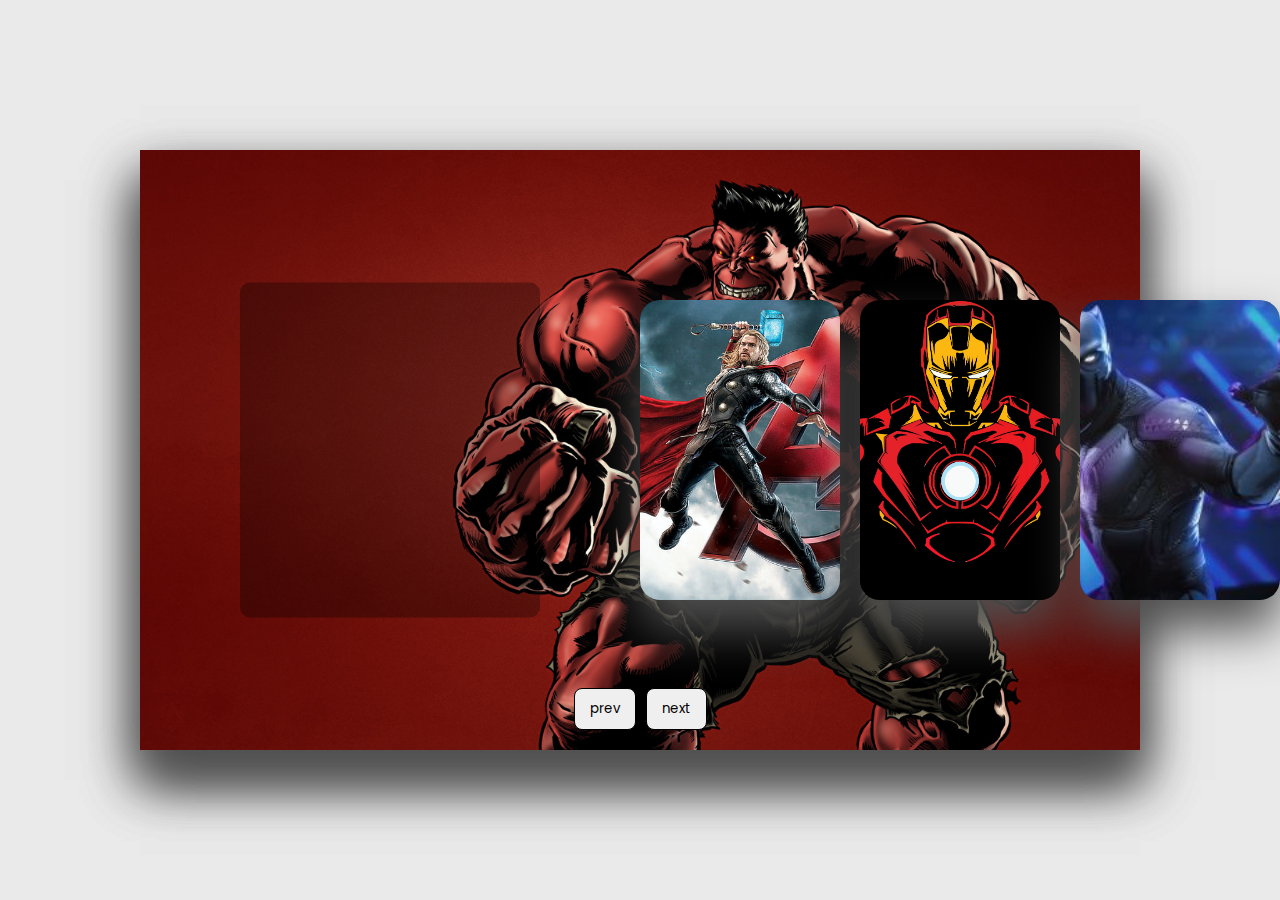
<file: Avengers - Slider/index.html>
<!DOCTYPE html>
<html lang="en">
<head>
    <meta charset="UTF-8">
    <meta name="viewport" content="width=device-width, initial-scale=1.0">
    <link rel="stylesheet" href="style.css">
    <title>Avengers</title>
</head>
<body>
    <div class="container">
        <div class = "slide">
            <div class = "item" style = "background-image: url(images/spiderman.jpg);">
                <div class = "content">
                    <div class = "name">spiderman</div>
                    <div class = "des">
                        A friendly neighborhood superhero who was just minding his own business until a spider said “nah bro, you’re special.”
Now he swings between buildings, fights villains with serious anger issues, cracks jokes in life-threatening situations, and still struggles to pay rent.
Powers include wall-climbing, spider-sense, web-slinging… and maximum procrastination when homework is due.
                    </div>
                    <button>See More</button>
                </div> 
            </div>

            <div class = "item" style = "background-image: url(images/hulk.jpg);">
                <div class = "content">
                    <div class = "name">Red Hulk</div>
                    <div class = "des">
                        A scientist who got angry, turned red, and decided shirts are optional forever.
                        Strong enough to smash mountains, calm enough to never calm down, and powered by pure rage + bad temper management.
                    </div>
                    <button>See More</button>
                </div> 
            </div>

            <div class = "item" style = "background-image: url(images/thor.jpg);">
                <div class = "content">
                    <div class = "name">Thor</div>
                    <div class = "des">
                        A god who controls thunder, swings a magical hammer, and still needed character development to understand humility.
Solves most problems by yelling, summoning lightning, and asking, “Is this friend or enemy?”
                    </div>
                    <button>See More</button>
                </div> 
            </div>

            <div class = "item" style = "background-image: url(images/ironman.png);">
                <div class = "content">
                    <div class = "name">IronMan</div>
                    <div class = "des">
                        A billionaire genius who saw a problem and said, “I’ll fix this with technology… and sarcasm.”
Built a flying metal suit, saved the world multiple times, and still couldn’t stop upgrading his armor like it’s a side project at 3 AM.
                    </div>
                    <button>See More</button>
                </div> 
            </div>

            <div class = "item" style = "background-image: url(images/black\ panther.jpg);">
                <div class = "content">
                    <div class = "name">Black Panther</div>
                    <div class = "des">
                        King, warrior, genius, and the only Avenger who runs a nation more advanced than Silicon Valley.
Fights with style, strategy, and the confidence of someone who actually read the terms and conditions.
                    </div>
                    <button>See More</button>
                </div> 
            </div>

            <div class = "item" style = "background-image: url(images/captain.jpg);">
                <div class = "content">
                    <div class = "name">Captain America</div>
                    <div class = "des">
                        A super-soldier powered by patriotism, discipline, and a shield that ignores all laws of physics.
Believes in doing the right thing—even when the entire internet disagrees.
                    </div>
                    <button>See More</button>
                </div> 
            </div>
        </div>
        <div class = "button"> 
            <button class = "prev">prev</button><button class = "next">next</button>
        </div>
    </div>
    <script src="script.js"></script>
</body>
</html>
</file>
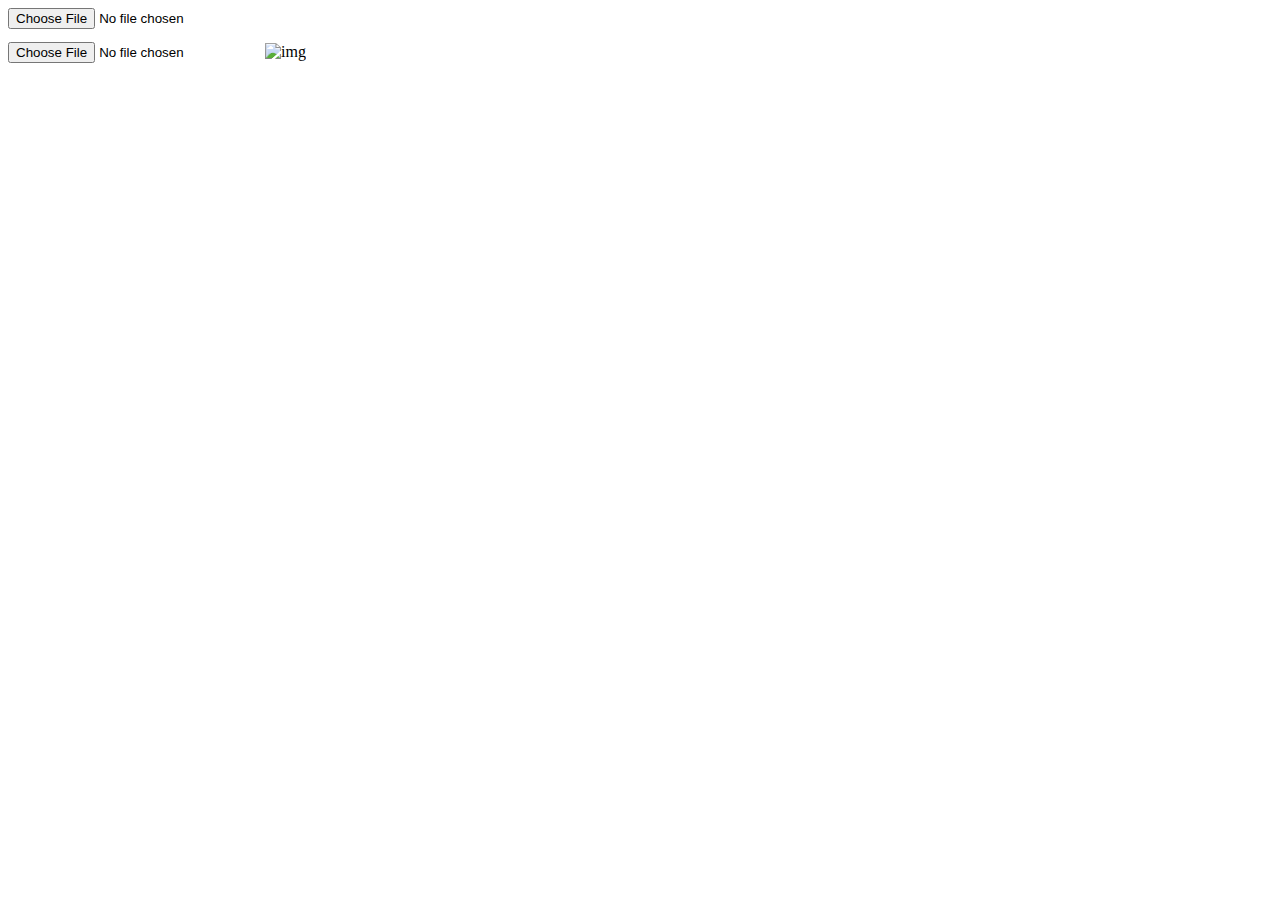
<file: File Reader API/index.html>
<!DOCTYPE html>
<html lang="en">
<head>
    <meta charset="UTF-8">
    <meta name="viewport" content="width=device-width, initial-scale=1.0">
    <title>File Reader API</title>
</head>
<body>
    <input type = "file" id = "textfile">
    <pre class = "content1"></pre>
    <input type = "file" accept = "image/*" id = "imagefile">
    <img class = "content2" alt = "img" width = "300" height="200"></img>
    <script>
        let txtInput = document.querySelector('#textfile');
        let imgInput = document.querySelector('#imagefile')
        let outputEle1 = document.querySelector('.content1');
        let outputEle2 = document.querySelector('.content2');

        txtInput.addEventListener('change', () => {
            let file = txtInput.files[0];
            let fr = new FileReader();
            fr.readAsText(file);
            fr.onload = () => {
                outputEle1.textContent = fr.result;
            };
        });

        imgInput.addEventListener('change', () =>{
            let file = imgInput.files[0];
            let fr = new FileReader();
            fr.readAsDataURL(file);
            fr.onload = () =>{
                outputEle2.src = fr.result;
            };
        });
    </script>
</body>
</html>
</file>
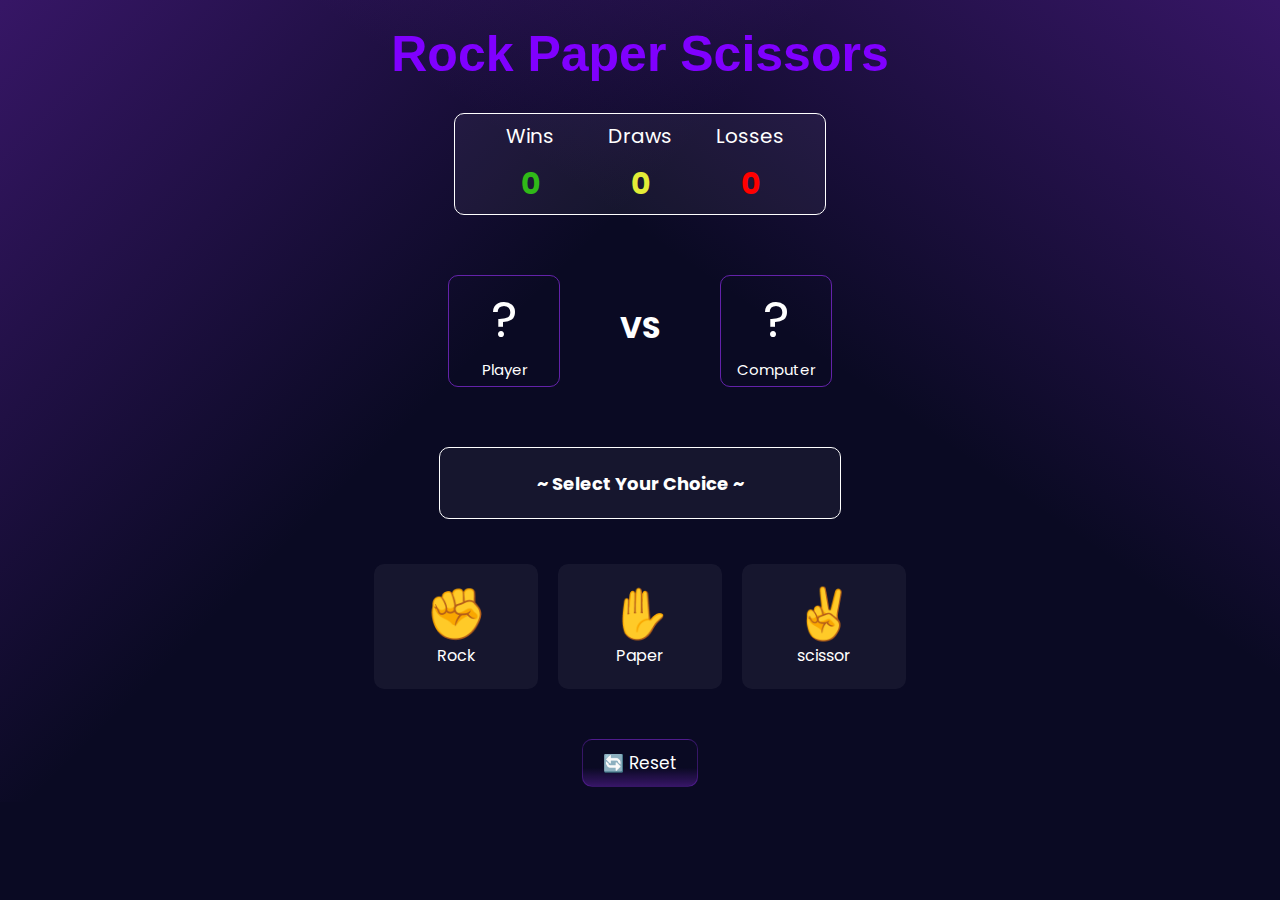
<file: RockPaperScissors/index.html>
<!DOCTYPE html>
<html lang="en">
<head>
    <meta charset="UTF-8">
    <meta name="viewport" content="width=device-width, initial-scale=1.0">
    <title>Rock Paper Scissors Game</title>
    <link rel="stylesheet" href="style.css">
    <link href="https://fonts.googleapis.com/css2?family=Poppins:wght@400;600&display=swap" rel="stylesheet">
</head>
<body>
    <h1 class="heading">Rock Paper Scissors</h1>
    <div class="score-board">
        <div class="card">
            <div class="label" id="win">Wins</div>
            <div class="win-score" >0</div>
        </div>
        <div class="card">
            <div class="label" id="draw">Draws</div>
            <div class="draw-score" >0</div>
        </div>
        <div class="card">
            <div class="label" id="loss">Losses</div>
            <div class="loss-score" >0</div>
        </div>
    </div>
    <div class="live">
        <div class="chosen" >
            <div id="player">?</div>
            <div class="name">Player</div>
        </div>
        <div class="vs">VS</div>
        <div class="chosen">
            <div id="computer">?</div>
            <div class="name">Computer</div>
        </div>
    </div>

    <div class="result">~  Select Your Choice  ~</div>

    <div class="choice-container">
        <div class="choice" id="rock">
            <div class="emoji">✊</div>
            <div class="object">Rock</div>
        </div>
        <div class="choice" id="paper">
            <div class="emoji">✋</div>
            <div class="object">Paper</div>
        </div>
        <div class="choice" id="scissor">
            <div class="emoji">✌️</div>
            <div class="object">scissor</div>
        </div>
    </div>

    <button class="reset"> 🔄 Reset</button>

    <script src="script.js"></script>
</body>
</html>
</file>
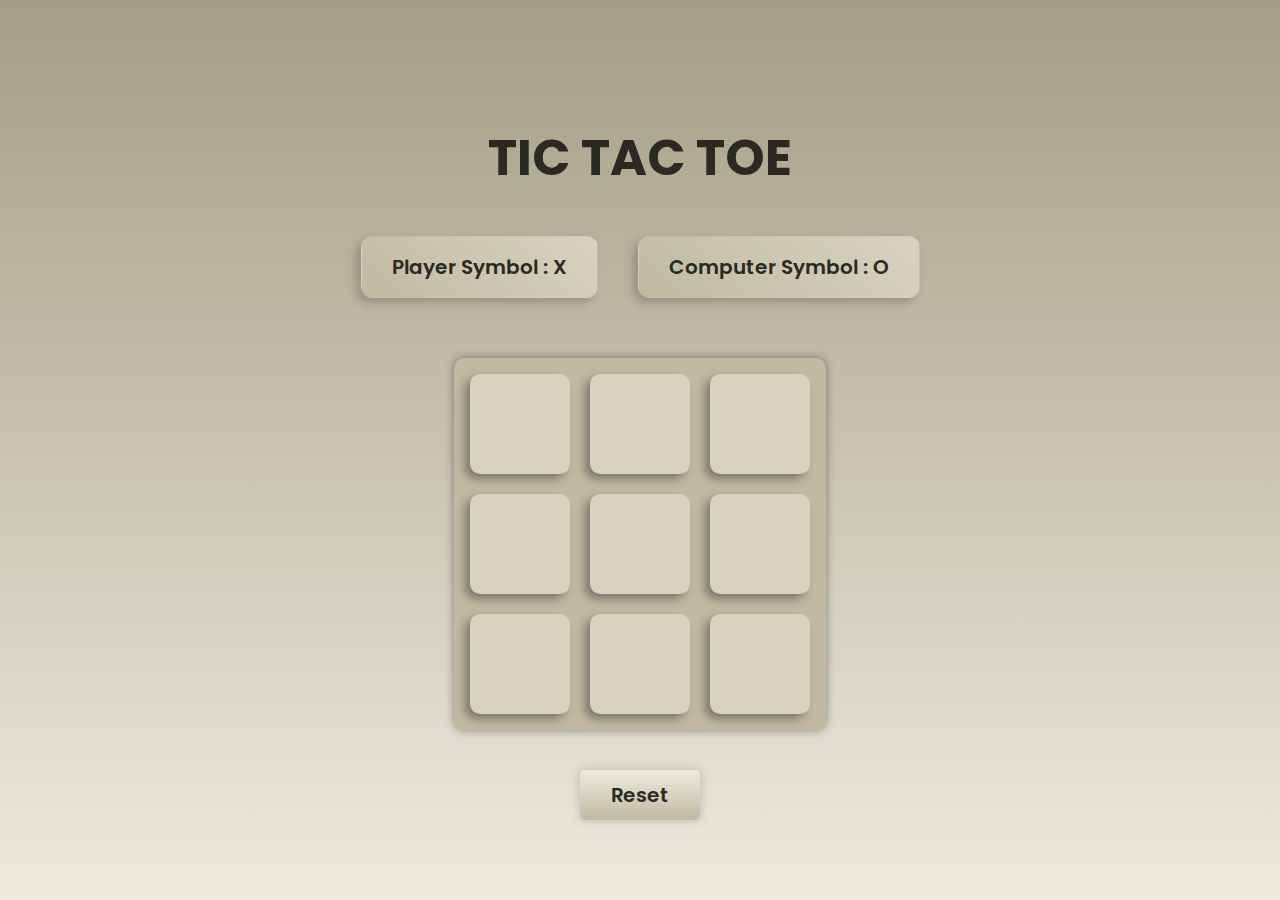
<file: Tic-Tac-Toe/TTT.html>
<!DOCTYPE html>
<html lang="en">
<head>
    <meta charset="UTF-8">
    <meta name="viewport" content="width=device-width, initial-scale=1.0">
    <title>Tic-Tac-Toe</title>
    <link href="https://fonts.googleapis.com/css2?family=Poppins&display=swap" rel="stylesheet">
    <link rel="stylesheet" href="TTT.css">
</head>
<body>
    <h1 class="heading">TIC TAC TOE </h1>
    <div class="display">
        <div class="board">
            <div class="information" id="player">Player Symbol : X</div>
        </div>
        <div class="board">
            <div class="information" id="computer">Computer Symbol : O</div>
        </div>
    </div>
    <div class="container">
        <div class="box" id="0"></div>
        <div class="box" id="1"></div>
        <div class="box" id="2"></div>
        <div class="box" id="3"></div>
        <div class="box" id="4"></div>
        <div class="box" id="5"></div>
        <div class="box" id="6"></div>
        <div class="box" id="7"></div>
        <div class="box" id="8"></div>
    </div>
    <button class="btn">Reset</button>

    <script src="TTT.js"></script>
</body>
</html>
</file>
<file: Avengers - Slider/style.css>
@import url('https://fonts.googleapis.com/css2?family=Poppins:ital,wght@0,100;0,200;0,300;0,400;0,500;0,600;0,700;0,800;0,900;1,100;1,200;1,300;1,400;1,500;1,600;1,700;1,800;1,900&display=swap');

*{
    font-family: "Poppins", sans-serif;
    margin: 0;
    padding: 0;
    box-sizing: border-box;
}

body{
    background-color: #eaeaea;
    overflow: hidden;
}

.container{
    position:absolute;
    top: 50%;
    left: 50%;
    transform: translate(-50%, -50%);
    width: 1000px;
    height: 600px;
    background: #f5f5f5;
    box-shadow: 0 30px 50px #dbdbdb;
}

.container .slide .item{
    width: 200px;
    height: 300px;
    position: absolute;
    top: 50%;
    transform: translate(0, -50%);
    border-radius: 20px;
    box-shadow: 0 30px 50px #505050;
    background-position: 50% 50%;
    background-size: cover;
    display: inline-block;
    transition: 0.5s;
}

.slide .item:nth-child(1),
.slide .item:nth-child(2){
    top :0;
    left: 0;
    transform: translate(0,0);
    border-radius: 0;
    width: 100%;
    height: 100%;
}

.slide .item:nth-child(3){
    left: 50%;
}

.slide .item:nth-child(4){
    left: calc(50% + 220px);
}

.slide .item:nth-child(5){
    left: calc(50% + 440px);
}

.slide .item:nth-child(n+6){
    left: calc(50% + 660px);
    opacity: 0;
}

.item .content{
    position: absolute;
    top: 50%;
    left: 100px;
    width: 300px;
    text-align: left;
    color: #eee;
    transform: translate(0, -50%);
    font-family: system-ui;
    display: none;
    padding: 15px;
    border-radius: 10px;
    background-color: rgba(0, 0, 0, 0.3);
}

.content button:hover{
    color: #ffffff;
    background-color: red;
}

.slide .item:nth-child(2) .content{
    display: block;
}

.content .name{
    font-size: 40px;
    text-transform: uppercase;
    font-weight: bold;
    opacity: 0;
    animation: animate 1s ease-in-out 1 forwards;
}

.content .des{
    margin-top: 10px;
    margin-bottom: 20px;
    opacity: 0;
    animation: animate 1s ease-in-out 1 forwards;
}

.content button{
    padding: 10px 20px;
    border: 0;
    cursor: pointer;
    opacity: 0;
    animation: animate 1s ease-in-out 1 forwards;
}

.button{
    width: 100%;
    text-align: center;
    position: absolute;
    bottom: 20px;
}

.button button{
    padding: 10px 15px;
    border-radius: 8px;
    border: none;
    cursor: pointer;
    margin: 0 5px;
    border: 1px solid #000;
    transition: 0.3s;
}

.button button:hover{
    background: red;
    color: #fff;
}

@keyframes animate{
    from{
        opacity: 0;
        transform: translate(0, 100px);
        filter: blur(33px);
    }

    to{
        opacity: 1;
        transform: translate(0);
        filter: blur(0);
    }
}
</file>
<file: RockPaperScissors/style.css>
*{
    margin: 0;
    padding: 0;
}

body{
    font-family:  sans-serif;
    background: linear-gradient(215deg,rgba(121, 40, 202, 0.4),transparent 40%),
     linear-gradient(135deg,rgba(121, 40, 202, 0.4), transparent 40%),#0a0a23;
    background-repeat: no-repeat;
    color: white;
    display: flex;
    flex-direction: column;
    align-items: center;
    justify-content: center;
}

h1{
     margin:25px 0 20px ;
     font-size: 50px;
     font-family: 'Segoe UI', Tahoma, Geneva, Verdana, sans-serif;
     color:   rgb(128, 0, 255);
}
.score-board{
    margin:10px;
    padding: 10px 20px;
    display: flex;
    align-items: center;
    justify-content: center;
    border: 0.01px solid ;
    border-radius: 10px;
    background: rgba(255, 255, 255, 0.05); /* translucent */
  

}
.card{
    padding: 30px 40px;
    border-radius: 10px;
    height: 20px;
    width: 30px;
    display: flex;
    flex-direction: column;
    align-items: center;
    justify-content: center;

}
.label{
    font-family: 'Poppins', sans-serif;
    font-size: 20px;
    padding-bottom: 5px;
}

.win-score{
    color: #30b918;
    font-family: 'Poppins', sans-serif;
    font-weight: bold;
    font-size: 30px;
    padding-top: 5px;
}
.draw-score{
    color: rgb(227, 236, 55);
    font-family: 'Poppins', sans-serif;
    font-weight: bold;
    font-size: 30px;
    padding-top: 5px;
}
.loss-score{
    color: red;
    font-family: 'Poppins', sans-serif;
    font-weight: bold;
    font-size: 30px;
    padding-top: 5px;
}
.live{
    margin: 15px;
    padding: 20px;
    display: flex;
}
.name{
    font-size: 15px;
}
.chosen{
    margin:15px;
    padding: 40px 40px;
    border-radius: 10px;
    font-size: 50px;
    height: 30px;
    width: 30px;
    border: 1px solid rgba(121, 40, 202,0.8) ;
    display: flex;
    flex-direction: column;
    align-items: center;
    justify-content: center;
    font-family: 'Poppins', sans-serif;
}

.vs{
    font-family: 'Poppins', sans-serif;
    margin:15px;
    padding: 30px 30px;
    font-size: 30px;
    font-weight: 700;

}

.result{
    font-family: 'Poppins', sans-serif;
    font-weight: bold;
    font-size: 18px;
    margin:10px;
    padding: 20px 50px;
    height: 30px;
    width: 300px;
    display: flex;
    align-items: center;
    justify-content: center;
    border: 1px solid ;
    border-radius: 10px;
    background: rgba(255, 255, 255, 0.05);
}
.choice-container{
    margin:15px;
    padding: 20px;
    display: flex;
}

.choice{
    margin: 0 10px;
    padding: 20px 50px;
    border-radius: 10px;
    display: flex;
    flex-direction: column;
    align-items: center;
    justify-content: center;
    background: rgba(255, 255, 255, 0.05);
    border: 1px solid transparent;
    transition: all 0.3s ease;
}
.choice:hover{
    border: 1px solid rgba(121, 40, 202);
    border-radius: 10px;
    background: rgba(121, 40, 202, 0.4); /* translucent */
    transform: translateY(-5px);
    cursor: pointer;
}
.object{
    font-family: 'Poppins', sans-serif;
}
.emoji{
    font-size: 50px;
}

.reset{
    font-family: 'Poppins', sans-serif;
    font-size: 17px;
    margin:15px;
    padding: 10px 20px;
    display: flex;
    border: 1px solid rgba(121, 40, 202, 0.4);
    border-radius: 10px;
    background: linear-gradient(360deg,rgba(121, 40, 202, 0.4),transparent 40%);
    color: white;
    transition: all 0.3s ease;
}
.reset:hover{
cursor: pointer;
transform: translateY(-3px);
}
</file>
<file: Tic-Tac-Toe/TTT.css>
*{
    margin:0 ;
    padding: 0;
    font-family: 'Poppins', sans-serif;

}

html,body{
    height: 100%;
    display: flex;
    align-items: center;
    justify-content: center;
    flex-direction: column;
    background: linear-gradient(to bottom, #A59D84, #ECEBDE);
    background-repeat: no-repeat;
    background-size: cover;
    
}
.heading{
    margin: 40px 20px 20px;
    font-size: 50px;
    font-family: 'poppins', sans-serif;
    color: #2b2923;
}
.display{
    margin: 0px 20px 40px;
    display: flex;
    align-items: center;
    justify-content: center;
}
.information{
    margin: 20px;
    padding: 15px 30px;
    border: 1px solid transparent;
    border-radius: 12px;
    box-shadow: -5px 5px 10px rgba(0, 0, 0, 0.2);
    font-size: 20px;
    font-weight: 600;
    background: linear-gradient(45deg,#C1BAA1, #D7D3BF );
    color: #2b2923;
}

.container{
    background-color: #C1BAA1;
    display: flex;
    flex-wrap: wrap;
    justify-content: center;
    align-items: center;
    width: 360px;
    padding: 5px;
    border: 1px solid transparent;
    box-shadow: 0px 0px 10px rgba(0, 0, 0, 0.4);
    border-radius: 10px;
}
.box{
    width:  100px; 
    height: 100px;
    margin: 10px;
    display: flex;
    align-items: center;
    justify-content: center;
    font-size: 2rem;
    font-weight: bold;
    border-radius: 10px;
    background-color: #D7D3BF;
    box-shadow: -5px 5px 10px #37373680;
    transition: all 0.3s ease-out;
    color: rgb(105, 30, 30);
}

.box:hover{
box-shadow: 0 0 10px rgba(0, 0, 0, 0.2);
cursor: pointer;
}

.btn{
    margin-top: 40px;
    height: 50px;
    width:120px;
    background: linear-gradient(to top, #C1BAA1, #ECEBDE);
    border: 0px solid ;
    box-shadow: 0px 0px 10px rgba(0, 0, 0, 0.2);
    border-radius: 5px;
    font-size: 20px;
    font-weight: 600;
    color: #2b2923;
    cursor: pointer;
    transition: all 0.3s ease-in;
}
</file>
